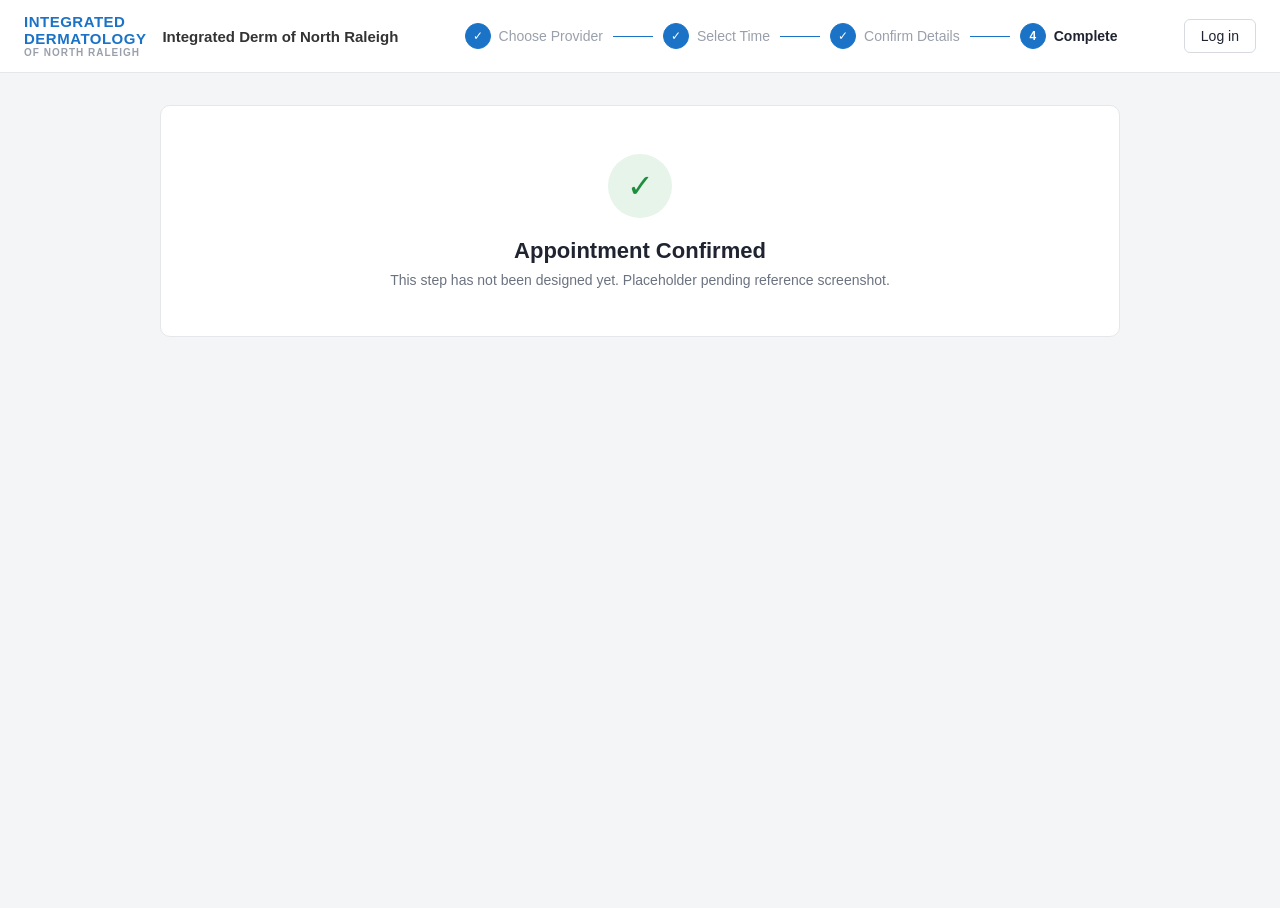
<file: complete.html>
<!DOCTYPE html>
<html lang="en">
<head>
<meta charset="UTF-8">
<meta name="viewport" content="width=device-width, initial-scale=1.0">
<title>Appointment Confirmed - Integrated Derm of North Raleigh</title>
<link rel="stylesheet" href="css/styles.css">
</head>
<body>

<header class="header">
  <div class="header-left">
    <a class="logo" href="index.html">
      <span class="brand-main">INTEGRATED</span>
      <span class="brand-main">DERMATOLOGY</span>
      <span class="brand-sub">OF NORTH RALEIGH</span>
    </a>
    <div class="practice-name">Integrated Derm of North Raleigh</div>
  </div>

  <div class="steps">
    <div class="step done">
      <span class="step-circle">&#10003;</span>
      <span class="step-label">Choose Provider</span>
    </div>
    <div class="step-line done"></div>
    <div class="step done">
      <span class="step-circle">&#10003;</span>
      <span class="step-label">Select Time</span>
    </div>
    <div class="step-line done"></div>
    <div class="step done">
      <span class="step-circle">&#10003;</span>
      <span class="step-label">Confirm Details</span>
    </div>
    <div class="step-line done"></div>
    <div class="step active">
      <span class="step-circle">4</span>
      <span class="step-label">Complete</span>
    </div>
  </div>

  <button class="login-btn">Log in</button>
</header>

<div class="page-shell">
  <div class="content-wrap">
    <div class="card complete-card">
      <div class="complete-icon">&#10003;</div>
      <div class="complete-title">Appointment Confirmed</div>
      <div class="complete-subtitle">This step has not been designed yet. Placeholder pending reference screenshot.</div>
    </div>
  </div>
</div>

</body>
</html>
</file>
<file: css/styles.css>
* {
  box-sizing: border-box;
}

body {
  margin: 0;
  font-family: -apple-system, BlinkMacSystemFont, "Segoe UI", Roboto, Helvetica, Arial, sans-serif;
  color: #1f2430;
  background: #ffffff;
}

a {
  text-decoration: none;
  color: inherit;
}

button {
  font-family: inherit;
  cursor: pointer;
}

/* Header */
.header {
  display: flex;
  align-items: center;
  justify-content: space-between;
  padding: 14px 24px;
  border-bottom: 1px solid #e5e7eb;
  flex-wrap: wrap;
  gap: 12px;
}

.header-left {
  display: flex;
  align-items: center;
  gap: 16px;
}

.logo {
  display: flex;
  flex-direction: column;
  line-height: 1.1;
  font-weight: 700;
  letter-spacing: 0.5px;
  color: #9aa0ab;
  font-size: 13px;
  white-space: nowrap;
}

.logo .brand-main {
  color: #1a73c7;
  font-size: 15px;
}

.logo .brand-sub {
  font-size: 10px;
  letter-spacing: 1px;
}

.practice-name {
  font-weight: 600;
  font-size: 15px;
  color: #333;
}

.steps {
  display: flex;
  align-items: center;
  gap: 10px;
  flex-wrap: wrap;
}

.step {
  display: flex;
  align-items: center;
  gap: 8px;
  font-size: 14px;
  color: #9aa0ab;
}

.step.active {
  color: #1f2430;
  font-weight: 600;
}

.step-circle {
  width: 26px;
  height: 26px;
  border-radius: 50%;
  border: 1.5px solid #c9cdd4;
  display: flex;
  align-items: center;
  justify-content: center;
  font-size: 12px;
  color: #9aa0ab;
  flex-shrink: 0;
}

.step.active .step-circle {
  background: #1a73c7;
  border-color: #1a73c7;
  color: #fff;
}

.step.done .step-circle {
  background: #1a73c7;
  border-color: #1a73c7;
  color: #fff;
}

.step-line {
  width: 40px;
  height: 1px;
  background: #c9cdd4;
}

.step-line.done {
  background: #1a73c7;
}

.login-btn {
  display: flex;
  align-items: center;
  gap: 8px;
  border: 1px solid #d7dbe0;
  border-radius: 6px;
  padding: 8px 16px;
  background: #fff;
  font-size: 14px;
  font-weight: 500;
  color: #1f2430;
  white-space: nowrap;
}

/* Search bar */
.search-bar {
  display: flex;
  align-items: center;
  gap: 10px;
  padding: 14px 24px;
  border-bottom: 1px solid #eee;
  flex-wrap: wrap;
}

.select-box,
.input-box {
  border: 1px solid #d7dbe0;
  border-radius: 6px;
  padding: 9px 12px;
  font-size: 14px;
  color: #1f2430;
  background: #fff;
}

.select-box {
  display: flex;
  align-items: center;
  gap: 6px;
  white-space: nowrap;
}

.search-input-wrap {
  flex: 1;
  min-width: 220px;
  display: flex;
  align-items: center;
  gap: 8px;
  border: 1px solid #d7dbe0;
  border-radius: 6px;
  padding: 9px 12px;
}

.search-input-wrap input {
  border: none;
  outline: none;
  font-size: 14px;
  flex: 1;
  color: #1f2430;
}

.search-btn {
  background: #1a73c7;
  color: #fff;
  border: none;
  border-radius: 6px;
  padding: 10px 28px;
  font-size: 14px;
  font-weight: 600;
}

.clear-filters {
  color: #1a73c7;
  font-size: 14px;
  cursor: pointer;
  white-space: nowrap;
}

.result-count {
  padding: 10px 24px 0;
  font-size: 13px;
  color: #6b7280;
}

/* The map sits beside the results column, so keep the toolbar inside the
   results width and let its right-hand controls stop at the map edge. */
@media (min-width: 901px) {
  .toolbar-row {
    width: 60%;
  }
}

/* Date/toolbar row */
.toolbar-row {
  display: flex;
  align-items: center;
  justify-content: space-between;
  gap: 10px;
  padding: 9px 20px;
  background: #fafbfc;
  border-top: 1px solid #eef0f2;
  border-bottom: 1px solid #eef0f2;
  flex-wrap: wrap;
}

.toolbar-left {
  display: flex;
  align-items: center;
  gap: 7px;
  flex-wrap: wrap;
}

.icon-btn {
  border: 1px solid #d7dbe0;
  background: #fff;
  border-radius: 6px;
  width: 32px;
  height: 32px;
  display: flex;
  align-items: center;
  justify-content: center;
  color: #4b5563;
}

/* Shared icon sizing for toolbar controls */
.ctl-icon,
.ctl-caret {
  flex-shrink: 0;
  fill: none;
  stroke: currentColor;
  stroke-width: 1.8;
  stroke-linecap: round;
  stroke-linejoin: round;
}

.ctl-icon {
  width: 15px;
  height: 15px;
}

.ctl-caret {
  width: 15px;
  height: 15px;
  color: #6b7280;
}

/* Segmented date navigation: arrow | current | arrow */
.date-nav {
  display: flex;
  align-items: stretch;
  background: #fff;
  border: 1px solid #dfe3e8;
  border-radius: 10px;
  overflow: hidden;
}

.date-nav-arrow,
.date-nav-current {
  display: flex;
  align-items: center;
  justify-content: center;
  gap: 7px;
  height: 38px;
  border: none;
  background: #fff;
  color: #1f2430;
  font-size: 14px;
  font-family: inherit;
}

.date-nav-arrow {
  width: 32px;
  color: #9aa0ab;
  padding: 0;
}

.date-nav-arrow svg {
  width: 16px;
  height: 16px;
  fill: none;
  stroke: currentColor;
  stroke-width: 2;
  stroke-linecap: round;
  stroke-linejoin: round;
}

.date-nav-current {
  padding: 0 11px;
  border-left: 1px solid #eef0f2;
  border-right: 1px solid #eef0f2;
  font-size: 13px;
  font-weight: 500;
  white-space: nowrap;
}

.date-nav-arrow:hover,
.date-nav-current:hover,
.ctl-pill:hover {
  background: #f4f5f7;
}

/* Standalone rounded control, e.g. the Time filter */
.ctl-pill {
  display: flex;
  align-items: center;
  gap: 7px;
  height: 38px;
  padding: 0 11px;
  background: #fff;
  border: 1px solid #dfe3e8;
  border-radius: 10px;
  font-size: 13px;
  font-family: inherit;
  font-weight: 500;
  color: #1f2430;
  white-space: nowrap;
}

.toolbar-divider {
  width: 1px;
  height: 26px;
  background: #e1e5ea;
}

.toolbar-right {
  display: flex;
  align-items: center;
  gap: 12px;
  flex-wrap: wrap;
}

.toolbar-link-btn {
  display: flex;
  align-items: center;
  gap: 6px;
  border: none;
  background: none;
  padding: 0;
  font-size: 13px;
  font-family: inherit;
  color: #4b5563;
  white-space: nowrap;
}

.toolbar-link-btn:hover {
  color: #1f2430;
}

/* Split layout: list + map */
.split-layout {
  display: flex;
  align-items: flex-start;
}

.results-col {
  flex: 1;
  min-width: 0;
  padding: 0 24px 24px;
}

.map-col {
  width: 40%;
  min-width: 320px;
  height: calc(100vh - 190px);
  position: sticky;
  top: 0;
  background: #e8eaed;
}

.map-placeholder {
  width: 100%;
  height: 100%;
  background: linear-gradient(135deg, #eef1f4, #e2e6ea);
  display: flex;
  align-items: center;
  justify-content: center;
  color: #9aa0ab;
  font-size: 13px;
  position: relative;
  overflow: hidden;
}

/* Provider card */
.provider-card {
  border-bottom: 1px solid #eee;
  padding: 20px 0;
}

.provider-card-top {
  display: flex;
  gap: 16px;
  align-items: flex-start;
}

.avatar {
  width: 64px;
  height: 64px;
  border-radius: 50%;
  object-fit: cover;
  flex-shrink: 0;
}

.provider-info {
  flex: 1;
}

.provider-name-row {
  display: flex;
  align-items: center;
  gap: 8px;
}

.provider-name {
  font-weight: 700;
  font-size: 16px;
}

.rating {
  display: flex;
  align-items: center;
  gap: 4px;
  font-size: 13px;
  color: #4b5563;
}

.rating .star {
  color: #f5a623;
}

.provider-specialty {
  font-size: 14px;
  color: #4b5563;
  margin-top: 4px;
}

.provider-location {
  font-size: 13px;
  color: #6b7280;
  margin-top: 6px;
  display: flex;
  align-items: center;
  gap: 4px;
}

.provider-address {
  font-size: 13px;
  color: #9aa0ab;
  margin-left: 18px;
}

.provider-card-icons {
  display: flex;
  gap: 14px;
  color: #6b7280;
  font-size: 16px;
}

.day-slots {
  display: grid;
  grid-template-columns: repeat(7, 1fr);
  gap: 10px;
  margin-top: 16px;
}

.day-slot {
  border: 1px solid #d7dbe0;
  border-radius: 6px;
  padding: 10px 6px;
  text-align: center;
  font-size: 13px;
  cursor: pointer;
}

.day-slot .day-name {
  font-weight: 600;
  color: #1f2430;
}

.day-slot .day-date {
  color: #4b5563;
  margin-top: 2px;
}

.day-slot .day-open {
  color: #1a73c7;
  margin-top: 4px;
  font-weight: 600;
}

.day-slot.disabled {
  opacity: 0.5;
  cursor: default;
}

.day-slot.disabled .day-open {
  color: #9aa0ab;
}

.see-availability {
  color: #1a73c7;
  font-size: 14px;
  margin-top: 14px;
  display: inline-block;
  cursor: pointer;
}

/* Page shell for step 2 / 3 / 4 */
.page-shell {
  background: #f4f5f7;
  min-height: calc(100vh - 65px);
  padding: 32px 24px;
}

.content-wrap {
  max-width: 960px;
  margin: 0 auto;
}

.content-wrap-row {
  max-width: 1180px;
  margin: 0 auto;
  display: flex;
  gap: 24px;
  align-items: flex-start;
}

.content-main {
  flex: 1;
  min-width: 0;
}

.content-side {
  width: 300px;
  flex-shrink: 0;
  display: flex;
  flex-direction: column;
  gap: 16px;
}

.page-title-row {
  display: flex;
  align-items: center;
  justify-content: space-between;
  margin-bottom: 20px;
}

.page-title {
  font-size: 24px;
  font-weight: 700;
}

.back-link {
  display: flex;
  align-items: center;
  gap: 6px;
  color: #1a73c7;
  font-size: 14px;
  cursor: pointer;
}

.card {
  background: #fff;
  border: 1px solid #e5e7eb;
  border-radius: 10px;
  padding: 20px;
  margin-bottom: 20px;
}

.provider-summary {
  display: flex;
  align-items: center;
  gap: 16px;
}

.provider-summary .avatar {
  width: 56px;
  height: 56px;
}

.provider-summary-info .provider-name {
  font-size: 17px;
}

.provider-summary-info .provider-location {
  margin-top: 4px;
}

.section-label {
  font-weight: 700;
  font-size: 15px;
  margin-bottom: 12px;
}

.appt-type-pill {
  display: flex;
  align-items: center;
  justify-content: center;
  gap: 8px;
  background: #eaf2fb;
  border: 1px solid #1a73c7;
  color: #1a73c7;
  border-radius: 6px;
  padding: 12px;
  font-weight: 600;
  font-size: 14px;
  margin-bottom: 24px;
}

.day-heading {
  font-weight: 700;
  font-size: 15px;
  margin: 20px 0 10px;
}

/* Patient type selector */
.patient-type-row {
  margin-bottom: 20px;
}

/* Filter bar above the slot grid */
.appt-filter-row {
  display: flex;
  align-items: flex-end;
  gap: 16px;
  flex-wrap: wrap;
  padding-bottom: 20px;
  margin-bottom: 4px;
  border-bottom: 1px solid #eef0f2;
}

.appt-filter-group {
  display: flex;
  flex-direction: column;
  gap: 6px;
  min-width: 0;
}

.appt-filter-row > .appt-filter-group:last-child {
  margin-left: auto;
}

.appt-filter-group--grow {
  flex: 0 1 260px;
  min-width: 180px;
}

.appt-filter-label {
  font-size: 12px;
  font-weight: 600;
  color: #6b7280;
  letter-spacing: 0.2px;
}

.appt-type-select {
  height: 40px;
  width: 100%;
  border: 1px solid #d7dbe0;
  border-radius: 6px;
  padding: 0 34px 0 12px;
  font-size: 14px;
  font-family: inherit;
  color: #1f2430;
  background-color: #fff;
  background-image: linear-gradient(45deg, transparent 50%, #6b7280 50%),
    linear-gradient(135deg, #6b7280 50%, transparent 50%);
  background-position: calc(100% - 17px) 17px, calc(100% - 12px) 17px;
  background-size: 5px 5px, 5px 5px;
  background-repeat: no-repeat;
  -webkit-appearance: none;
  -moz-appearance: none;
  appearance: none;
}

.appt-type-select:focus {
  outline: none;
  border-color: #1a73c7;
  box-shadow: 0 0 0 3px rgba(26, 115, 199, 0.15);
}

.book-toolbar-filters {
  display: flex;
  align-items: flex-end;
  gap: 16px;
  flex-wrap: wrap;
}

.available-times-label {
  margin-top: 20px;
}

/* First day heading follows a section label, so it needs less top margin */
#availability .day-heading:first-child {
  margin-top: 0;
}

.patient-type-toggle {
  display: inline-flex;
  align-items: center;
  height: 38px;
  padding: 3px;
  border: 1px solid #dfe3e8;
  border-radius: 10px;
  background: #fff;
}

.patient-type-option {
  border: none;
  border-radius: 7px;
  background: transparent;
  color: #4b5563;
  font-size: 13px;
  font-weight: 500;
  height: 100%;
  padding: 0 10px;
  white-space: nowrap;
  transition: background-color 0.12s ease, color 0.12s ease;
}

.patient-type-option:hover:not(.active) {
  color: #1f2430;
}

.patient-type-option.active {
  background: #dbeafe;
  color: #1a73c7;
  font-weight: 600;
}

/* Conflict messaging */
.conflict-banner {
  border: 1px solid #f0c2c2;
  background: #fdf3f3;
  border-radius: 8px;
  padding: 14px 16px;
  margin-bottom: 20px;
}

.conflict-title {
  font-weight: 700;
  font-size: 14px;
  color: #a62b2b;
  margin-bottom: 4px;
}

.conflict-body {
  font-size: 13px;
  color: #6b7280;
}

/* Prototype-only testing controls */
.proto-panel {
  border: 1px dashed #b08400;
  background: #fffbea;
  border-radius: 8px;
  padding: 16px;
  margin-top: 24px;
}

.proto-panel-label {
  font-size: 11px;
  font-weight: 700;
  letter-spacing: 1px;
  text-transform: uppercase;
  color: #7a5c00;
  margin-bottom: 4px;
}

.proto-panel-note {
  font-size: 13px;
  color: #6b7280;
  margin-bottom: 12px;
}

.proto-panel-actions {
  display: flex;
  gap: 12px;
  flex-wrap: wrap;
}

.proto-btn {
  flex: 1;
  min-width: 200px;
  border: 1px solid #b08400;
  background: #fff;
  color: #7a5c00;
  border-radius: 6px;
  padding: 12px 16px;
  font-size: 14px;
  font-weight: 600;
}

.time-slots {
  display: grid;
  grid-template-columns: repeat(6, 1fr);
  gap: 10px;
}

.time-slot {
  border: 1px solid #d7dbe0;
  border-radius: 6px;
  padding: 10px 4px;
  text-align: center;
  font-size: 13px;
  color: #1a73c7;
  background: #fff;
}

.time-slot.more {
  color: #9aa0ab;
  background: #f4f5f7;
}

.no-appts {
  color: #9aa0ab;
  font-size: 14px;
}

.show-more-btn {
  width: 100%;
  border: 1px solid #d7dbe0;
  border-radius: 6px;
  padding: 12px;
  background: #fff;
  font-weight: 600;
  font-size: 14px;
  margin-top: 20px;
}

/* Provider profile page */
.profile-header-card {
  display: flex;
  align-items: flex-start;
  justify-content: space-between;
  gap: 16px;
}

.profile-header-left {
  display: flex;
  gap: 16px;
}

.profile-header-left .avatar {
  width: 72px;
  height: 72px;
}

.profile-name {
  font-size: 20px;
  font-weight: 700;
}

.profile-specialty {
  font-size: 14px;
  color: #4b5563;
  margin-top: 4px;
}

.profile-rating {
  display: flex;
  align-items: center;
  gap: 6px;
  font-size: 14px;
  margin-top: 6px;
}

.profile-location {
  font-size: 14px;
  color: #6b7280;
  margin-top: 8px;
  display: flex;
  align-items: center;
  gap: 6px;
}

.first-available {
  display: inline-flex;
  align-items: center;
  gap: 8px;
  background: #eaf2fb;
  color: #1a73c7;
  border-radius: 6px;
  padding: 8px 12px;
  font-size: 13px;
  font-weight: 600;
  margin-top: 14px;
}

.tag {
  display: inline-block;
  background: #f1f2f4;
  border-radius: 6px;
  padding: 6px 12px;
  font-size: 13px;
  color: #374151;
  margin: 0 8px 8px 0;
}

.appt-type-pill-btn {
  background: #1a73c7;
  color: #fff;
  border: none;
  border-radius: 6px;
  padding: 10px 20px;
  font-weight: 600;
  font-size: 14px;
  display: flex;
  align-items: center;
  gap: 8px;
}

.book-toolbar {
  display: flex;
  align-items: flex-end;
  justify-content: space-between;
  padding-bottom: 20px;
  margin-bottom: 4px;
  border-bottom: 1px solid #eef0f2;
  flex-wrap: wrap;
  gap: 16px;
}

.week-nav {
  display: flex;
  align-items: center;
  gap: 8px;
  height: 40px;
}

.week-nav .icon-btn {
  height: 40px;
  width: 36px;
}

.week-pill {
  display: flex;
  align-items: center;
  gap: 8px;
  height: 40px;
  border: 1px solid #d7dbe0;
  border-radius: 6px;
  padding: 0 12px;
  font-size: 14px;
}

.office-location-name {
  font-weight: 600;
  margin-bottom: 6px;
}

.office-location-row {
  display: flex;
  align-items: center;
  gap: 8px;
  font-size: 14px;
  color: #4b5563;
  margin-top: 6px;
}

.similar-provider-row {
  display: flex;
  align-items: center;
  gap: 12px;
  padding: 12px 0;
  border-bottom: 1px solid #eee;
}

.similar-provider-row:last-child {
  border-bottom: none;
}

.similar-provider-row .avatar {
  width: 44px;
  height: 44px;
}

.similar-provider-name {
  font-weight: 600;
  font-size: 14px;
}

.similar-provider-specialty {
  font-size: 13px;
  color: #6b7280;
}

.similar-provider-rating {
  font-size: 13px;
  color: #4b5563;
  display: flex;
  align-items: center;
  gap: 4px;
  margin-top: 2px;
}

/* Confirm details page */
.appt-summary-row {
  display: flex;
  align-items: center;
  justify-content: space-between;
}

.appt-summary-datetime {
  text-align: right;
  display: flex;
  align-items: center;
  gap: 10px;
}

.appt-summary-datetime .date {
  font-weight: 700;
  font-size: 15px;
}

.appt-summary-datetime .time {
  color: #4b5563;
  font-size: 14px;
}

.login-quicker-btn {
  width: 100%;
  border: 1px solid #1a73c7;
  background: #eaf2fb;
  color: #1a73c7;
  border-radius: 6px;
  padding: 14px;
  font-weight: 600;
  font-size: 14px;
  display: flex;
  align-items: center;
  justify-content: center;
  gap: 8px;
  margin-bottom: 24px;
}

.form-row {
  display: grid;
  grid-template-columns: 1fr 1fr 1fr;
  gap: 16px;
  margin-bottom: 20px;
}

.form-group label {
  display: block;
  font-weight: 600;
  font-size: 14px;
  margin-bottom: 8px;
}

.required {
  color: #d64545;
}

.form-group input,
.form-group select,
.form-group textarea {
  width: 100%;
  border: 1px solid #d7dbe0;
  border-radius: 6px;
  padding: 11px 12px;
  font-size: 14px;
  font-family: inherit;
  color: #1f2430;
}

.form-group textarea {
  resize: vertical;
  min-height: 90px;
}

.hipaa-notice {
  background: #f4f5f7;
  border-radius: 8px;
  padding: 16px;
  margin: 24px 0;
}

.hipaa-notice-title {
  display: flex;
  align-items: center;
  gap: 8px;
  font-weight: 700;
  font-size: 14px;
  margin-bottom: 6px;
}

.hipaa-notice-body {
  font-size: 13px;
  color: #6b7280;
  margin-left: 24px;
}

.confirm-btn {
  width: 100%;
  background: #1a5aa8;
  color: #fff;
  border: none;
  border-radius: 6px;
  padding: 16px;
  font-weight: 700;
  font-size: 15px;
}

/* Complete page */
.complete-card {
  text-align: center;
  padding: 48px 24px;
}

.complete-icon {
  width: 64px;
  height: 64px;
  border-radius: 50%;
  background: #e6f4ea;
  color: #1e8e3e;
  display: flex;
  align-items: center;
  justify-content: center;
  font-size: 32px;
  margin: 0 auto 20px;
}

.complete-title {
  font-size: 22px;
  font-weight: 700;
  margin-bottom: 8px;
}

.complete-subtitle {
  color: #6b7280;
  font-size: 14px;
}

@media (max-width: 900px) {
  .split-layout {
    flex-direction: column;
  }
  .map-col {
    width: 100%;
    height: 320px;
    position: static;
  }
  .content-wrap-row {
    flex-direction: column;
  }
  .content-side {
    width: 100%;
  }
  .day-slots {
    grid-template-columns: repeat(3, 1fr);
  }
  .time-slots {
    grid-template-columns: repeat(3, 1fr);
  }
  .form-row {
    grid-template-columns: 1fr;
  }
  /* Once filters stack, left-align them instead of pushing the last one right */
  .appt-filter-row > .appt-filter-group:last-child {
    margin-left: 0;
  }
}

/* Between 901 and 1400px the results column is too narrow for the full
   control set, so drop the decorative divider and tighten spacing further
   rather than let the row wrap. */
@media (min-width: 901px) and (max-width: 1400px) {
  .toolbar-divider {
    display: none;
  }
  .toolbar-left {
    gap: 6px;
  }
  .toolbar-right {
    gap: 10px;
  }
  .patient-type-option {
    padding: 0 8px;
    font-size: 12.5px;
  }
  .date-nav-current,
  .ctl-pill,
  .toolbar-link-btn {
    font-size: 12.5px;
  }
  .date-nav-current,
  .ctl-pill {
    padding: 0 9px;
    gap: 6px;
  }
  .date-nav-arrow {
    width: 28px;
  }
  .ctl-icon {
    width: 14px;
    height: 14px;
  }
  .ctl-caret {
    width: 13px;
    height: 13px;
  }
}

/* Tightest desktop tier: the results column is very narrow here, so trim
   padding and icon sizes to the minimum that stays legible. */
@media (min-width: 901px) and (max-width: 1200px) {
  .toolbar-left {
    gap: 5px;
  }
  .toolbar-right {
    gap: 8px;
  }
  .date-nav-current,
  .ctl-pill {
    padding: 0 7px;
    gap: 5px;
  }
  .date-nav-arrow {
    width: 24px;
  }
  .patient-type-option {
    padding: 0 6px;
  }
  .date-nav-current,
  .ctl-pill,
  .toolbar-link-btn,
  .patient-type-option {
    font-size: 12px;
  }
  .toolbar-row {
    padding: 9px 14px;
  }
}

@media (max-width: 560px) {
  .appt-filter-group--grow {
    flex: 1 1 100%;
  }
  .toolbar-divider {
    display: none;
  }
  .patient-type-toggle {
    width: 100%;
  }
  .patient-type-option {
    flex: 1;
    padding: 0 8px;
    min-width: 0;
  }
  .header {
    flex-direction: column;
    align-items: flex-start;
  }
  .steps {
    order: 3;
    width: 100%;
    justify-content: space-between;
  }
  .step span.step-label {
    display: none;
  }
  .step-line {
    width: 16px;
  }
  .day-slots {
    grid-template-columns: repeat(2, 1fr);
  }
  .time-slots {
    grid-template-columns: repeat(2, 1fr);
  }
  .profile-header-card {
    flex-direction: column;
  }
}
</file>
